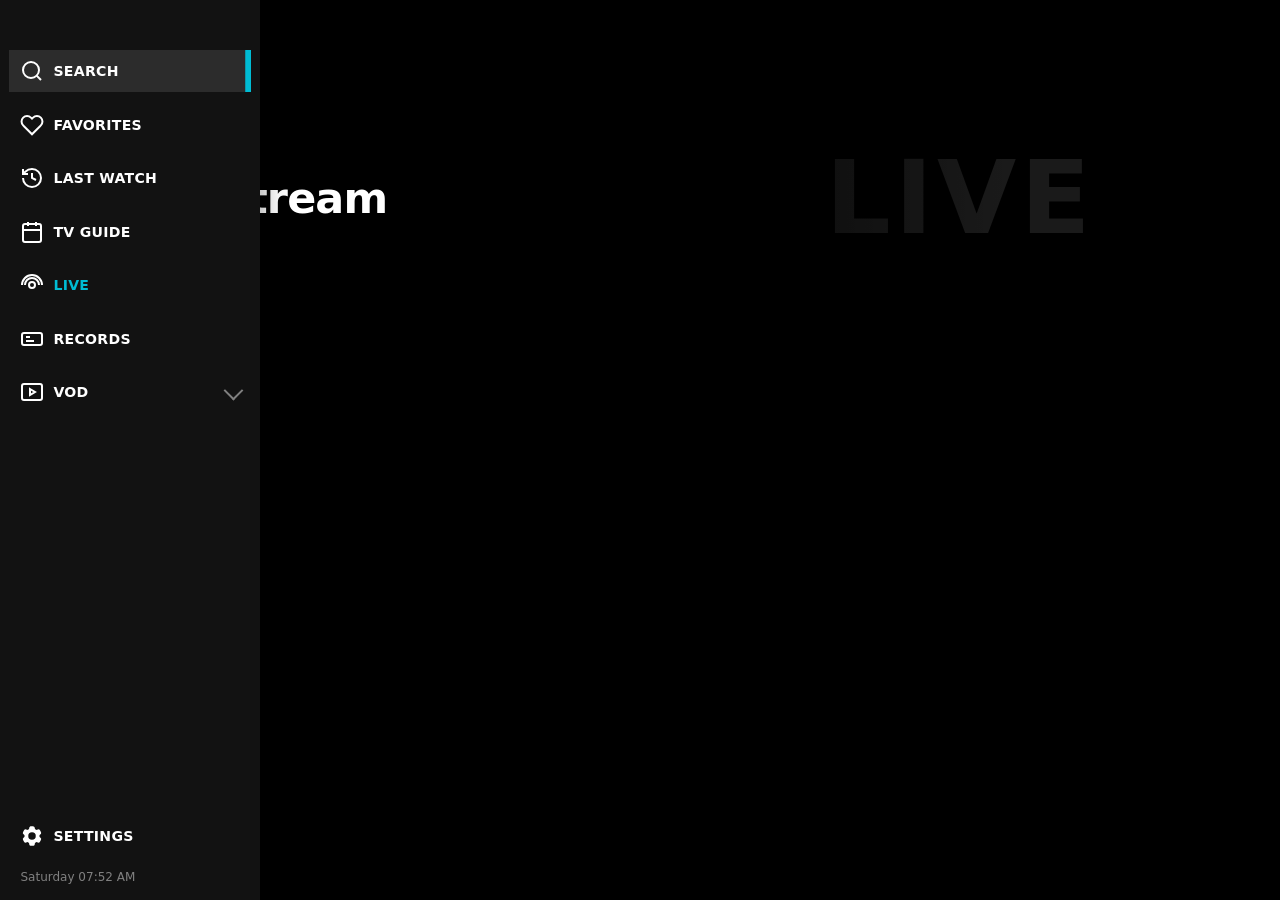
<file: index.html>
<!DOCTYPE html>
<html lang="en" dir="ltr">
<head>
    <meta charset="UTF-8" />
    <meta name="viewport" content="width=device-width, initial-scale=1, maximum-scale=1, user-scalable=0" />
    <title>newtv</title>
    <link rel="stylesheet" type="text/css" href="css/style.css" />
</head>
<body>
    <!-- Sign-in UI temporarily disabled in JS (SKIP_SIGNIN); kept for easy restore -->
    <div id="view-login" class="view view--login" hidden>
        <div class="login-bg" aria-hidden="true"></div>
        <div class="login-scrim" aria-hidden="true"></div>
        <div class="login-frame">
            <div class="login-flags">
                <button type="button" id="login-lang-he" class="login-flag" title="Hebrew">עברית</button>
                <button type="button" id="login-lang-en" class="login-flag login-flag--secondary" title="English">EN</button>
            </div>
            <div class="login-card">
                <p id="login-hello" class="login-hello">Hello! Welcome to</p>
                <div class="login-brand">
                    <span class="login-brand__sdarot">SDAROT</span><span class="login-brand__tv">TV</span>
                </div>
                <p id="login-subtitle" class="login-subtitle">Please sign in to your account.</p>

                <div class="login-field">
                    <span class="login-field__icon login-field__icon--link" aria-hidden="true"></span>
                    <input id="login-base" class="login-field__input" type="url" inputmode="url" autocomplete="off" placeholder="Panel URL" />
                </div>
                <div class="login-field">
                    <span class="login-field__icon login-field__icon--user" aria-hidden="true"></span>
                    <input id="login-user" class="login-field__input" type="text" autocomplete="username" placeholder="Username" />
                </div>
                <div class="login-field">
                    <span class="login-field__icon login-field__icon--lock" aria-hidden="true"></span>
                    <input id="login-pass" class="login-field__input" type="password" autocomplete="current-password" placeholder="Password" />
                </div>

                <p id="login-error" class="login-error" hidden></p>
                <div id="login-progress" class="login-progress" hidden></div>

                <button type="button" id="login-btn" class="login-btn login-btn--primary">Login</button>
                <button type="button" id="login-qr" class="login-btn">Login with QR code</button>
            </div>
            <div class="login-footer">
                <button type="button" id="login-reset" class="login-btn login-btn--small">Reset password</button>
                <p id="login-build" class="login-build"></p>
            </div>
        </div>
    </div>

    <!-- Main: activity_main — content gutter + overlapping sidebar -->
    <div id="view-app" class="view view--app">
        <div id="shell" class="shell shell--sidebar-focused">
            <main id="main-content" class="main-content" aria-label="Content">
                <div id="live-hub-vod-bg" class="main-content__vod-bg" hidden aria-hidden="true"></div>
                <header class="main-content__header">
                    <div id="live-hub-hero" class="live-hub-hero" hidden>
                        <div class="live-hub-hero__text">
                            <p id="live-hub-kicker" class="live-hub-hero__kicker"></p>
                            <h2 id="live-hub-headline" class="live-hub-hero__headline"></h2>
                            <p id="live-hub-tmdb" class="live-hub-hero__tmdb" hidden></p>
                            <p id="live-hub-meta" class="live-hub-hero__meta"></p>
                            <p id="live-hub-desc" class="live-hub-hero__desc"></p>
                            <p id="live-hub-duration" class="live-hub-hero__duration" hidden></p>
                        </div>
                        <div class="live-hub-hero__thumbwrap">
                            <div class="live-hub-hero__thumbgrad" aria-hidden="true"></div>
                            <div id="live-hub-preview" class="live-hub-preview">
                                <span id="live-hub-preview-fallback" class="live-hub-preview__fallback">LIVE</span>
                                <img id="live-hub-preview-img" class="live-hub-preview__img" alt="" decoding="async" />
                            </div>
                        </div>
                    </div>
                    <div id="main-content-headings" class="main-content-headings">
                        <h2 id="content-title" class="main-content__title"></h2>
                        <p id="content-sub" class="main-content__sub"></p>
                    </div>
                </header>
                <div id="series-detail-panel" class="series-detail-panel" hidden>
                    <div id="series-detail-bg" class="series-detail-panel__bg" aria-hidden="true"></div>
                    <div class="series-detail-panel__inner">
                        <div class="series-detail-panel__row">
                            <div
                                id="series-detail-poster"
                                class="series-detail-panel__poster"
                                role="img"
                                aria-hidden="true"
                            ></div>
                            <div class="series-detail-panel__copy">
                                <div class="series-detail-panel__toolbar">
                                    <button
                                        type="button"
                                        id="series-detail-fav"
                                        class="series-detail-panel__icon-btn"
                                        aria-label="Favorite"
                                    >
                                        <span class="series-detail-panel__icon" data-series-fav-icon></span>
                                    </button>
                                    <button
                                        type="button"
                                        id="series-detail-sort"
                                        class="series-detail-panel__icon-btn"
                                        aria-label="Sort episodes"
                                    >
                                        <span class="series-detail-panel__icon" data-series-sort-icon></span>
                                    </button>
                                </div>
                                <p id="series-detail-kicker" class="series-detail-panel__kicker"></p>
                                <h2 id="series-detail-title" class="series-detail-panel__title"></h2>
                                <p id="series-detail-meta" class="series-detail-panel__meta"></p>
                                <p id="series-detail-plot" class="series-detail-panel__plot"></p>
                            </div>
                        </div>
                    </div>
                </div>
                <p id="app-error" class="banner banner--error" hidden></p>
                <div
                    id="app-loading"
                    class="app-loading-overlay"
                    hidden
                    role="status"
                    aria-live="polite"
                    aria-label="Loading"
                >
                    <div class="app-loading-overlay__spinner" aria-hidden="true"></div>
                </div>
                <div id="list" class="content-list" role="listbox"></div>
            </main>

            <aside id="iptv-sidebar" class="iptv-sidebar" aria-label="Navigation">
                <div class="iptv-sidebar__inner">
                    <button type="button" class="sidebar-row" data-sidebar-focus data-nav="search">
                        <span class="sidebar-row__icon" data-icon="search"></span>
                        <span class="sidebar-row__label" data-i18n="search">SEARCH</span>
                    </button>
                    <button type="button" class="sidebar-row" data-sidebar-focus data-nav="favorites">
                        <span class="sidebar-row__icon" data-icon="heart"></span>
                        <span class="sidebar-row__label" data-i18n="favorites">FAVORITES</span>
                    </button>
                    <button type="button" class="sidebar-row" data-sidebar-focus data-nav="lastwatch">
                        <span class="sidebar-row__icon" data-icon="history"></span>
                        <span class="sidebar-row__label" data-i18n="lastwatch">LAST WATCH</span>
                    </button>
                    <button type="button" class="sidebar-row" data-sidebar-focus data-nav="tvguide">
                        <span class="sidebar-row__icon" data-icon="guide"></span>
                        <span class="sidebar-row__label" data-i18n="tvguide">TV GUIDE</span>
                    </button>

                    <button type="button" class="sidebar-row sidebar-row--live" data-sidebar-focus data-nav="live">
                        <span class="sidebar-row__icon" data-icon="live"></span>
                        <span class="live-chip">LIVE</span>
                        <span class="sidebar-row__label" data-i18n="live">LIVE</span>
                    </button>

                    <button type="button" class="sidebar-row" data-sidebar-focus data-nav="records">
                        <span class="sidebar-row__icon" data-icon="records"></span>
                        <span class="sidebar-row__label" data-i18n="records">RECORDS</span>
                    </button>

                    <button type="button" class="sidebar-row sidebar-row--vod" data-sidebar-focus data-nav="vod" id="row-vod">
                        <span class="sidebar-row__icon" data-icon="vod"></span>
                        <span class="sidebar-row__label" data-i18n="vod">VOD</span>
                        <span class="sidebar-row__chevron" aria-hidden="true"></span>
                    </button>
                    <div id="sidebar-vod-submenu" class="sidebar-vod-submenu" hidden>
                        <button type="button" class="sidebar-row sidebar-row--sub" data-sidebar-focus data-nav="vod-series">
                            <span class="sidebar-row__label" data-i18n="vod_series">SERIES</span>
                        </button>
                        <button type="button" class="sidebar-row sidebar-row--sub" data-sidebar-focus data-nav="vod-movies">
                            <span class="sidebar-row__label" data-i18n="vod_movies">MOVIES</span>
                        </button>
                    </div>

                    <div class="sidebar-spacer" aria-hidden="true"></div>

                    <button type="button" class="sidebar-row" data-sidebar-focus data-nav="settings">
                        <span class="sidebar-row__icon" data-icon="settings"></span>
                        <span class="sidebar-row__label" data-i18n="settings">SETTINGS</span>
                    </button>

                    <div class="sidebar-footer">
                        <span id="sidebar-clock" class="sidebar-clock"></span>
                    </div>
                </div>
            </aside>
        </div>
    </div>

    <div id="view-player" class="view view--player" hidden>
        <video id="video" class="video" playsinline></video>
        <div class="player-hud">
            <p id="player-title" class="player-hud__title"></p>
            <p id="player-error" class="banner banner--error" hidden></p>
            <p class="player-hud__hint">BACK to stop</p>
        </div>
    </div>

    <script src="vendor/hls.min.js"></script>
    <script type="module" src="js/app.js"></script>
</body>
</html>
</file>
<file: css/style.css>
/* Aligned with Android New_TV_App colors.xml + dimens + login/sidebar layouts */

:root {
  --sidebar-bg: #121212;
  --sidebar-text-primary: #ffffff;
  --sidebar-text-muted: #808080;
  --sidebar-accent-cyan: #00bcd4;
  --sidebar-row-focus-bg: #2c2c2c;
  --content-bg: #000000;
  --login-scrim: rgba(0, 0, 0, 0.7);
  --vod-tmdb: #ffeb3b;

  /*
   * Fluid layout for TV / emulator: scale with viewport instead of fixed px.
   * Expanded rail is wider for labels + icons at a comfortable reading size.
   */
  --sidebar-width-expanded: clamp(300px, 15vw, 520px);
  --sidebar-width-collapsed: clamp(72px, 4vw, 108px);
  --content-gutter: var(--sidebar-width-collapsed);

  --sidebar-row-h: clamp(44px, 3.6vh, 64px);
  --sidebar-pad-x: clamp(10px, 0.9vw, 18px);
  --sidebar-icon: clamp(20px, 1.4vw, 30px);
  --sidebar-icon-gap: clamp(8px, 0.7vw, 14px);
  --sidebar-sub-pad: clamp(32px, 2.6vw, 52px);
  /* Space above first nav row (Search) and between stacked rows */
  --sidebar-search-margin-top: clamp(22px, 3.8vh, 52px);
  --sidebar-row-gap: clamp(12px, 1.35vh, 22px);

  --sidebar-font-label: clamp(13px, 1.02vw, 20px);
  --sidebar-font-clock: clamp(12px, 0.88vw, 16px);
  --sidebar-focus-bar: clamp(5px, 0.45vw, 10px);
  /* TV: thicker cyan focus so focused tile is obvious from a distance */
  --focus-cyan-glow: clamp(4px, 0.42vw, 9px);
  --focus-cyan-glow-strong: clamp(6px, 0.55vw, 12px);
}

* {
  box-sizing: border-box;
}

html,
body {
  margin: 0;
  width: 100%;
  height: 100%;
  overflow: hidden;
  font-size: clamp(16px, 1vw, 28px);
  font-family: system-ui, "Segoe UI", "Roboto", sans-serif;
  background: #000;
  color: var(--sidebar-text-primary);
}

button {
  font: inherit;
  color: inherit;
  background: none;
  border: none;
  padding: 0;
  cursor: pointer;
}

.view {
  position: absolute;
  inset: 0;
}

/* ——— Login (activity_login) ——— */
.view--login {
  background: #000;
}

.login-bg {
  position: absolute;
  inset: 0;
  background: radial-gradient(ellipse 120% 80% at 50% 20%, #2a1518 0%, #0a0608 45%, #000 100%);
}

.login-scrim {
  position: absolute;
  inset: 0;
  background: var(--login-scrim);
}

.login-frame {
  position: relative;
  z-index: 1;
  height: 100%;
  padding: clamp(16px, 3.3vh, 40px) clamp(18px, 2.5vw, 56px)
    clamp(12px, 1.9vh, 24px);
  display: flex;
  flex-direction: column;
}

.login-flags {
  display: flex;
  gap: clamp(10px, 0.9vw, 20px);
}

.login-flag {
  width: clamp(40px, 3.4vw, 68px);
  height: clamp(40px, 3.4vw, 68px);
  border-radius: 50%;
  border: 2px solid rgba(255, 255, 255, 0.35);
  background: rgba(0, 0, 0, 0.35);
  font-size: clamp(10px, 0.72vw, 14px);
  font-weight: 700;
  color: #fff;
}

.login-flag:focus {
  outline: none;
  border-color: var(--sidebar-accent-cyan);
  box-shadow: 0 0 0 2px rgba(0, 188, 212, 0.35);
}

.login-card {
  flex: 1;
  display: flex;
  flex-direction: column;
  align-items: center;
  justify-content: center;
  max-width: clamp(390px, 36vw, 760px);
  min-width: min(clamp(300px, 28vw, 560px), 100%);
  margin: 0 auto;
  width: 100%;
}

.login-hello {
  margin: 0;
  font-size: clamp(16px, 1.3vw, 30px);
  color: #fff;
}

.login-brand {
  margin-top: 6px;
  line-height: 1.1;
}

.login-brand__sdarot {
  font-size: clamp(28px, 2.3vw, 54px);
  font-weight: 700;
  color: #fff;
}

.login-brand__tv {
  font-size: clamp(28px, 2.3vw, 54px);
  font-weight: 700;
  color: var(--sidebar-accent-cyan);
  margin-left: clamp(5px, 0.45vw, 10px);
}

.login-subtitle {
  margin: clamp(8px, 1vh, 14px) 0 0;
  font-size: clamp(12px, 0.95vw, 20px);
  color: rgba(255, 255, 255, 0.8);
}

.login-field {
  display: flex;
  align-items: center;
  width: 100%;
  height: clamp(44px, 4.8vh, 72px);
  margin-top: clamp(10px, 1.3vh, 18px);
  padding: 0 clamp(12px, 1.1vw, 22px);
  border-radius: clamp(12px, 1vw, 18px);
  background: rgba(26, 26, 26, 0.6);
  border: 1px solid #444;
}

.login-field:first-of-type {
  margin-top: clamp(16px, 2.5vh, 30px);
}

.login-field:focus-within {
  border-width: 2px;
  border-color: var(--sidebar-accent-cyan);
  background: rgba(26, 26, 26, 0.8);
}

.login-field__icon {
  flex-shrink: 0;
  width: clamp(18px, 1.45vw, 30px);
  height: clamp(18px, 1.45vw, 30px);
  margin-right: clamp(8px, 0.8vw, 14px);
  opacity: 0.95;
  background: currentColor;
  -webkit-mask: no-repeat center / contain;
  mask: no-repeat center / contain;
}

.login-field__icon--user {
  -webkit-mask-image: url("data:image/svg+xml,%3Csvg xmlns='http://www.w3.org/2000/svg' viewBox='0 0 24 24' fill='none' stroke='white' stroke-width='2'%3E%3Cpath d='M20 21v-2a4 4 0 0 0-4-4H8a4 4 0 0 0-4 4v2'/%3E%3Ccircle cx='12' cy='7' r='4'/%3E%3C/svg%3E");
  mask-image: url("data:image/svg+xml,%3Csvg xmlns='http://www.w3.org/2000/svg' viewBox='0 0 24 24' fill='none' stroke='white' stroke-width='2'%3E%3Cpath d='M20 21v-2a4 4 0 0 0-4-4H8a4 4 0 0 0-4 4v2'/%3E%3Ccircle cx='12' cy='7' r='4'/%3E%3C/svg%3E");
}

.login-field__icon--lock {
  -webkit-mask-image: url("data:image/svg+xml,%3Csvg xmlns='http://www.w3.org/2000/svg' viewBox='0 0 24 24' fill='none' stroke='white' stroke-width='2'%3E%3Crect x='3' y='11' width='18' height='11' rx='2'/%3E%3Cpath d='M7 11V7a5 5 0 0 1 10 0v4'/%3E%3C/svg%3E");
  mask-image: url("data:image/svg+xml,%3Csvg xmlns='http://www.w3.org/2000/svg' viewBox='0 0 24 24' fill='none' stroke='white' stroke-width='2'%3E%3Crect x='3' y='11' width='18' height='11' rx='2'/%3E%3Cpath d='M7 11V7a5 5 0 0 1 10 0v4'/%3E%3C/svg%3E");
}

.login-field__icon--link {
  -webkit-mask-image: url("data:image/svg+xml,%3Csvg xmlns='http://www.w3.org/2000/svg' viewBox='0 0 24 24' fill='none' stroke='white' stroke-width='2'%3E%3Cpath d='M10 13a5 5 0 0 0 7.07 0l1.42-1.42a5 5 0 0 0-7.07-7.07l-1.06 1.06'/%3E%3Cpath d='M14 11a5 5 0 0 0-7.07 0L5.5 12.42a5 5 0 0 0 7.07 7.07l1.06-1.06'/%3E%3C/svg%3E");
  mask-image: url("data:image/svg+xml,%3Csvg xmlns='http://www.w3.org/2000/svg' viewBox='0 0 24 24' fill='none' stroke='white' stroke-width='2'%3E%3Cpath d='M10 13a5 5 0 0 0 7.07 0l1.42-1.42a5 5 0 0 0-7.07-7.07l-1.06 1.06'/%3E%3Cpath d='M14 11a5 5 0 0 0-7.07 0L5.5 12.42a5 5 0 0 0 7.07 7.07l1.06-1.06'/%3E%3C/svg%3E");
}

.login-field__input {
  flex: 1;
  min-width: 0;
  border: none;
  background: transparent;
  color: #fff;
  font-size: clamp(14px, 1.02vw, 22px);
  outline: none;
}

.login-field__input::placeholder {
  color: rgba(255, 255, 255, 0.53);
}

.login-error {
  margin: clamp(8px, 1vh, 14px) 0 0;
  width: 100%;
  text-align: center;
  color: #ff8a80;
  font-size: clamp(12px, 0.85vw, 18px);
}

.login-progress {
  margin-top: clamp(10px, 1.4vh, 18px);
  width: clamp(26px, 2.3vw, 44px);
  height: clamp(26px, 2.3vw, 44px);
  border: 3px solid rgba(0, 188, 212, 0.25);
  border-top-color: var(--sidebar-accent-cyan);
  border-radius: 50%;
  animation: spin 0.8s linear infinite;
}

@keyframes spin {
  to {
    transform: rotate(360deg);
  }
}

.login-btn {
  width: 100%;
  height: clamp(44px, 4.8vh, 72px);
  margin-top: clamp(8px, 1.2vh, 16px);
  border-radius: clamp(12px, 1vw, 18px);
  background: rgba(26, 26, 26, 0.6);
  border: 1px solid var(--sidebar-accent-cyan);
  color: #fff;
  font-size: clamp(14px, 1.02vw, 22px);
}

.login-btn:first-of-type {
  margin-top: clamp(8px, 1.2vh, 16px);
}

.login-btn--primary {
  margin-top: clamp(8px, 1.2vh, 16px);
}

.login-btn:focus {
  outline: none;
  border-width: 2px;
  background: rgba(30, 42, 44, 0.8);
  box-shadow: 0 0 0 2px rgba(0, 188, 212, 0.25);
}

.login-btn:disabled {
  opacity: 0.45;
}

.login-btn--small {
  width: auto;
  min-height: clamp(38px, 3.8vh, 56px);
  height: auto;
  padding: clamp(8px, 0.8vh, 12px) clamp(14px, 1.2vw, 26px);
  font-size: clamp(12px, 0.84vw, 16px);
}

.login-footer {
  align-self: flex-end;
  display: flex;
  flex-direction: column;
  align-items: flex-end;
  gap: clamp(6px, 0.8vh, 12px);
  margin-top: auto;
  padding-bottom: clamp(6px, 0.8vh, 12px);
}

.login-build {
  margin: 0;
  font-size: clamp(10px, 0.72vw, 14px);
  color: rgba(255, 255, 255, 0.6);
}

/* ——— Main shell (activity_main) ——— */
.shell {
  position: relative;
  width: 100%;
  height: 100%;
}

.main-content {
  position: absolute;
  inset: 0;
  margin-left: var(--content-gutter);
  padding: clamp(14px, 1.6vh, 28px) clamp(16px, 1.5vw, 36px)
    clamp(16px, 1.8vh, 32px);
  background: var(--content-bg);
  overflow: hidden;
  display: flex;
  flex-direction: column;
}

/* VOD hub: focused poster fills entire main column (hero + list), not only hero */
.main-content__vod-bg {
  position: absolute;
  z-index: 0;
  pointer-events: none;
  background-color: #0a0a0a;
  background-repeat: no-repeat;
  background-size: cover;
  background-position: center center;
  top: calc(-1 * clamp(14px, 1.6vh, 28px));
  left: calc(-1 * clamp(16px, 1.5vw, 36px));
  right: calc(-1 * clamp(16px, 1.5vw, 36px));
  bottom: calc(-1 * clamp(16px, 1.8vh, 32px));
}

.main-content__vod-bg::after {
  content: "";
  position: absolute;
  inset: 0;
  background:
    radial-gradient(
      ellipse 120% 90% at 70% 28%,
      rgba(0, 0, 0, 0.18) 0%,
      rgba(0, 0, 0, 0.55) 52%,
      rgba(0, 0, 0, 0.88) 100%
    ),
    linear-gradient(
      180deg,
      rgba(0, 0, 0, 0.45) 0%,
      transparent 42%,
      rgba(0, 0, 0, 0.78) 100%
    );
}

.main-content__vod-bg[hidden] {
  display: none !important;
}

.main-content--vod-fullbg,
.main-content--series-detail-fullbg {
  background: transparent;
}

.main-content--vod-fullbg .main-content__header,
.main-content--vod-fullbg .banner,
.main-content--vod-fullbg #list,
.main-content--series-detail-fullbg .main-content__header,
.main-content--series-detail-fullbg .banner,
.main-content--series-detail-fullbg #series-detail-panel,
.main-content--series-detail-fullbg #list {
  position: relative;
  z-index: 1;
}

.main-content--vod-fullbg.main-content--live-hub .main-content__header,
.main-content--series-detail-fullbg .main-content__header {
  background: transparent;
}

.main-content--series-detail-fullbg .series-detail-panel__bg {
  display: none;
}

.iptv-sidebar {
  position: absolute;
  left: 0;
  top: 0;
  bottom: 0;
  width: var(--sidebar-width-expanded);
  z-index: 8;
  background: var(--sidebar-bg);
  box-shadow: 4px 0 24px rgba(0, 0, 0, 0.35);
  transition: width 0.22s ease-out;
  overflow: hidden;
}

.shell--content-focused .iptv-sidebar {
  width: var(--sidebar-width-collapsed);
}

.iptv-sidebar__inner {
  height: 100%;
  overflow-y: auto;
  overflow-x: hidden;
  padding: clamp(14px, 1.8vh, 26px) clamp(6px, 0.7vw, 12px)
    clamp(14px, 1.6vh, 24px);
  display: flex;
  flex-direction: column;
}

.sidebar-row {
  display: flex;
  align-items: center;
  gap: var(--sidebar-icon-gap);
  width: 100%;
  min-height: var(--sidebar-row-h);
  padding: 0 var(--sidebar-pad-x);
  text-align: left;
  color: var(--sidebar-text-primary);
  position: relative;
}

.iptv-sidebar__inner > .sidebar-row:first-child {
  margin-top: var(--sidebar-search-margin-top);
}

.sidebar-row + .sidebar-row {
  margin-top: var(--sidebar-row-gap);
}

.sidebar-row__icon {
  flex-shrink: 0;
  width: var(--sidebar-icon);
  height: var(--sidebar-icon);
  color: var(--sidebar-text-primary);
}

.sidebar-row__icon svg {
  width: 100%;
  height: 100%;
  display: block;
}

.sidebar-row__label {
  flex: 1;
  margin-left: 0;
  font-size: var(--sidebar-font-label);
  font-weight: 600;
  letter-spacing: 0.02em;
  text-transform: uppercase;
  white-space: nowrap;
  overflow: hidden;
  text-overflow: ellipsis;
  transition: opacity 0.15s ease;
}

.shell--content-focused .sidebar-row__label {
  opacity: 0;
  width: 0;
  margin-left: 0;
  flex: 0;
}

.sidebar-row--focus {
  background: var(--sidebar-row-focus-bg);
  box-shadow: inset calc(-1 * var(--sidebar-focus-bar)) 0 0
    var(--sidebar-accent-cyan);
}

.sidebar-row--nav-active .sidebar-row__label {
  color: var(--sidebar-accent-cyan);
}

.live-chip {
  flex-shrink: 0;
  min-width: clamp(30px, 2.2vw, 42px);
  min-height: clamp(16px, 1.35vh, 24px);
  padding: clamp(2px, 0.2vh, 4px) clamp(4px, 0.35vw, 6px);
  border-radius: 4px;
  border: 1px solid #b0b0b0;
  font-size: clamp(7px, 0.55vw, 10px);
  font-weight: 700;
  text-transform: uppercase;
  color: var(--sidebar-text-muted);
  text-align: center;
  line-height: 1.1;
}

.sidebar-row--live .sidebar-row__label {
  margin-left: 0;
}

/* Keep LIVE icon consistent in expanded and collapsed rails. */
.sidebar-row--live .sidebar-row__icon {
  display: block;
}

.sidebar-row--live .live-chip {
  display: none;
}

.sidebar-row__chevron {
  width: clamp(14px, 1.1vw, 20px);
  height: clamp(14px, 1.1vw, 20px);
  flex-shrink: 0;
  margin-left: 4px;
  border-right: 2px solid var(--sidebar-text-muted);
  border-bottom: 2px solid var(--sidebar-text-muted);
  transform: rotate(45deg) translateY(-2px);
  transition: transform 0.15s ease;
}

.iptv-sidebar--vod-open .sidebar-row--vod .sidebar-row__chevron {
  transform: rotate(225deg) translateY(-2px);
}

.shell--content-focused .sidebar-row__chevron {
  display: none;
}

.sidebar-vod-submenu {
  margin-top: var(--sidebar-row-gap);
  margin-bottom: clamp(10px, 1.25vh, 20px);
}

.sidebar-row--sub {
  padding-left: var(--sidebar-sub-pad);
}

.sidebar-row--sub .sidebar-row__label {
  margin-left: 0;
  color: var(--sidebar-text-muted);
  font-weight: 600;
}

.sidebar-row--sub.sidebar-row--focus .sidebar-row__label,
.sidebar-row--sub:hover .sidebar-row__label {
  color: var(--sidebar-text-primary);
}

.sidebar-spacer {
  flex: 1;
  min-height: clamp(28px, 4vh, 56px);
}

.sidebar-footer {
  padding: clamp(8px, 1.1vh, 16px) var(--sidebar-pad-x) 0;
}

.sidebar-clock {
  font-size: var(--sidebar-font-clock);
  color: var(--sidebar-text-muted);
  line-height: 1.35;
}

.shell--content-focused .sidebar-clock {
  display: none;
}

.main-content__header {
  flex-shrink: 0;
  margin-bottom: clamp(8px, 1vh, 16px);
}

.main-content-headings[hidden] {
  display: none !important;
}

.main-content--live-hub .main-content__header {
  margin: calc(-1 * clamp(14px, 1.6vh, 28px)) calc(-1 * clamp(16px, 1.5vw, 36px))
    clamp(8px, 1vh, 14px);
  padding: 0;
  margin-bottom: clamp(8px, 1vh, 16px);
  min-height: clamp(360px, 44vh, 640px);
  background: #000;
  overflow: hidden;
  display: flex;
  flex-direction: column;
}

.live-hub-hero {
  position: relative;
  display: flex;
  flex-direction: row;
  align-items: stretch;
  flex: 1 1 auto;
  width: 100%;
  min-height: clamp(360px, 42vh, 600px);
}

.live-hub-hero--vod .live-hub-hero__text {
  flex: 1 1 100%;
  max-width: 100%;
  min-width: 0;
  background: transparent;
  position: relative;
  z-index: 1;
}

.live-hub-hero--vod .live-hub-hero__thumbwrap {
  display: none;
}

.live-hub-hero--vod .live-hub-hero__headline,
.live-hub-hero--vod .live-hub-hero__kicker,
.live-hub-hero--vod .live-hub-hero__meta,
.live-hub-hero--vod .live-hub-hero__tmdb,
.live-hub-hero--vod .live-hub-hero__desc {
  text-shadow: 0 2px 18px rgba(0, 0, 0, 0.75);
}

.live-hub-hero--vod .live-hub-hero__desc {
  max-width: min(72ch, 92%);
}

.live-hub-hero[hidden] {
  display: none !important;
}

.main-content:not(.main-content--live-hub) .live-hub-hero {
  display: none !important;
}

.live-hub-hero__text {
  flex: 1 1 auto;
  min-width: 0;
  background: #000;
  padding: clamp(22px, 2.8vh, 40px) clamp(16px, 1.6vw, 28px)
    clamp(22px, 2.8vh, 40px) clamp(28px, 3vw, 56px);
  display: flex;
  flex-direction: column;
  justify-content: center;
  gap: clamp(10px, 1.2vh, 16px);
  z-index: 1;
}

.live-hub-hero__kicker {
  margin: 0;
  font-size: clamp(1rem, 0.9vw + 0.55rem, 1.4rem);
  font-weight: 700;
  color: #fff;
  line-height: 1.25;
}

.live-hub-hero__headline {
  margin: 0;
  font-size: clamp(1.85rem, 2.1vw + 1rem, 3rem);
  font-weight: 700;
  color: #fff;
  line-height: 1.12;
  letter-spacing: -0.02em;
}

.live-hub-hero__tmdb {
  margin: 0;
  font-size: clamp(1rem, 0.75vw + 0.65rem, 1.35rem);
  font-weight: 700;
  color: var(--vod-tmdb);
  line-height: 1.3;
}

.live-hub-hero__tmdb[hidden] {
  display: none !important;
}

.live-hub-hero__meta {
  margin: 0;
  font-size: clamp(0.95rem, 0.6vw + 0.65rem, 1.2rem);
  color: #a8a8a8;
  line-height: 1.35;
}

.live-hub-hero__desc {
  margin: clamp(6px, 0.7vh, 12px) 0 0;
  font-size: clamp(0.95rem, 0.5vw + 0.62rem, 1.12rem);
  color: #fff;
  line-height: 1.45;
  max-width: 52ch;
}

.live-hub-hero__desc[hidden] {
  display: none !important;
}

.live-hub-hero__duration {
  margin: clamp(6px, 0.8vh, 12px) 0 0;
  font-size: clamp(0.85rem, 0.45vw + 0.55rem, 1.05rem);
  color: #a8a8a8;
}

.live-hub-hero__duration[hidden] {
  display: none !important;
}

.live-hub-hero__thumbwrap {
  flex: 0 0 50vw;
  min-width: 0;
  position: relative;
  align-self: stretch;
  min-height: clamp(320px, 40vh, 580px);
}

.live-hub-hero__thumbgrad {
  position: absolute;
  left: 0;
  top: 0;
  bottom: 0;
  width: min(58%, 560px);
  z-index: 2;
  pointer-events: none;
  background: linear-gradient(
    90deg,
    #000 0%,
    rgba(0, 0, 0, 0.82) 22%,
    rgba(0, 0, 0, 0.35) 55%,
    transparent 100%
  );
}

.live-hub-preview {
  position: absolute;
  inset: 0;
  width: 100%;
  height: 100%;
  border-radius: 0;
  border: none;
  outline: none;
  background: transparent;
  display: flex;
  align-items: center;
  justify-content: center;
  overflow: hidden;
  pointer-events: none;
}

.live-hub-preview__fallback {
  font-size: clamp(48px, 8vw, 120px);
  line-height: 0.85;
  font-weight: 800;
  letter-spacing: 0.04em;
  color: rgba(255, 255, 255, 0.1);
  user-select: none;
}

.live-hub-preview__img {
  display: none;
  position: absolute;
  inset: 0;
  width: 100%;
  height: 100%;
  object-fit: fill;
  object-position: center;
  background: transparent;
}

.live-hub-preview--has-thumb .live-hub-preview__fallback {
  display: none;
}

.live-hub-preview--has-thumb .live-hub-preview__img {
  display: block;
}

.main-content__title {
  margin: 0;
  font-size: clamp(1.25rem, 1.35vw + 0.6rem, 2rem);
  font-weight: 700;
  color: #fff;
}

.main-content__sub {
  margin: 6px 0 0;
  font-size: clamp(1rem, 0.95vw + 0.55rem, 1.45rem);
  color: var(--sidebar-text-muted);
  line-height: 1.4;
  max-width: 85ch;
}

.banner {
  margin: 0 0 clamp(6px, 0.8vh, 12px);
  font-size: clamp(0.95rem, 0.58vw + 0.74rem, 1.25rem);
}

.banner--error {
  color: #ff8a80;
}

/* Full main-column loading (Live / VOD / Records / Guide) */
.app-loading-overlay {
  position: absolute;
  z-index: 24;
  inset: 0;
  margin: 0;
  display: flex;
  align-items: center;
  justify-content: center;
  background: #0a0a0a;
  pointer-events: none;
}

.app-loading-overlay[hidden] {
  display: none !important;
}

.app-loading-overlay__spinner {
  box-sizing: border-box;
  width: clamp(64px, 10vmin, 104px);
  height: clamp(64px, 10vmin, 104px);
  border-radius: 50%;
  border: clamp(6px, 0.9vmin, 10px) solid rgba(0, 188, 212, 0.18);
  border-top-color: var(--sidebar-accent-cyan);
  border-right-color: var(--sidebar-accent-cyan);
  animation: app-loading-spin 0.75s linear infinite;
}

@keyframes app-loading-spin {
  to {
    transform: rotate(360deg);
  }
}

.content-list {
  flex: 1;
  min-height: 0;
  overflow-y: auto;
  display: flex;
  flex-direction: column;
  gap: clamp(6px, 0.85vh, 12px);
}

.content-list--live-hub {
  overflow: hidden;
  display: flex;
  flex-direction: column;
  align-content: stretch;
  align-items: stretch;
  gap: clamp(6px, 0.75vh, 10px);
  flex: 1;
  min-height: 0;
}

.live-hub-categories {
  display: flex;
  flex-wrap: nowrap;
  gap: clamp(8px, 0.9vh, 12px);
  overflow-x: auto;
  overflow-y: hidden;
  scroll-padding-inline: 16px;
  padding: clamp(4px, 0.5vh, 8px) 0 clamp(6px, 0.7vh, 10px);
  flex-shrink: 0;
  min-height: clamp(40px, 4.5vh, 54px);
  align-items: center;
}

/*
 * Live hub grid: channel-style tiles (logo card + title; no description in grid).
 */
.live-hub-channels {
  display: grid;
  grid-template-columns: repeat(5, minmax(0, 1fr));
  grid-auto-rows: minmax(
    clamp(128px, calc((100vh - 300px) / 3), 210px),
    auto
  );
  column-gap: clamp(18px, 2.4vw, 36px);
  row-gap: clamp(22px, 2.6vh, 34px);
  flex: 1;
  min-height: 0;
  overflow-x: hidden;
  overflow-y: auto;
  align-content: start;
  -webkit-overflow-scrolling: touch;
  overflow-anchor: none;
}

.content-list__item {
  display: flex;
  flex-direction: column;
  align-items: flex-start;
  gap: 4px;
  width: 100%;
  padding: clamp(10px, 1.1vh, 16px) clamp(12px, 1.1vw, 20px);
  border-radius: clamp(8px, 0.6vw, 12px);
  text-align: left;
  background: #1a1a1a;
  border: 1px solid #333;
  color: #fff;
}

.content-list__item--focus {
  border-color: var(--sidebar-accent-cyan);
  border-width: clamp(3px, 0.32vw, 5px);
  background: #1e2a2c;
  box-shadow:
    0 0 0 var(--focus-cyan-glow) rgba(0, 188, 212, 0.55),
    0 0 0 calc(var(--focus-cyan-glow) + clamp(2px, 0.2vw, 4px))
      rgba(0, 0, 0, 0.55);
}

.content-list__item--live-category {
  flex: 0 0 auto;
  width: auto;
  min-width: clamp(120px, 10vw, 200px);
  min-height: clamp(38px, 4vh, 50px);
  padding: clamp(6px, 0.75vh, 10px) clamp(14px, 1.2vw, 22px);
  border-radius: 999px;
  background: rgba(255, 255, 255, 0.08);
  /* Fixed thin width default + focus so strip height stays stable */
  border: clamp(2px, 0.2vw, 3px) solid rgba(255, 255, 255, 0.22);
  box-sizing: border-box;
  justify-content: center;
  align-items: center;
}

.content-list__item--live-category .content-list__item-text {
  font-size: clamp(0.88rem, 0.65vw + 0.62rem, 1.15rem);
  font-weight: 700;
  letter-spacing: 0.03em;
  text-transform: uppercase;
  color: rgba(255, 255, 255, 0.95);
  white-space: nowrap;
}

.content-list__item--live-category.content-list__item--selected {
  border-color: rgba(255, 255, 255, 0.5);
  background: rgba(255, 255, 255, 0.14);
}

/* Cyan focus — thin border + light outer ring (no heavy double stack) */
.content-list__item--live-category.content-list__item--focus {
  border-color: var(--sidebar-accent-cyan);
  background: rgba(0, 188, 212, 0.14);
  box-shadow: 0 0 0 clamp(1px, 0.12vw, 2px) rgba(0, 188, 212, 0.45);
}

.content-list__item--live-channel {
  width: 100%;
  min-height: clamp(150px, calc((100vh - 320px) / 3 - 8px), 260px);
  height: 100%;
  padding: clamp(10px, 1.2vh, 16px) clamp(10px, 1vw, 16px);
  border-radius: clamp(8px, 0.7vw, 12px);
  align-items: center;
  justify-content: flex-start;
  gap: clamp(8px, 0.9vh, 12px);
  background: linear-gradient(180deg, #1f1f24, #16161a);
}

.content-list__item-live-logo {
  width: 100%;
  flex: 1 1 auto;
  min-height: clamp(80px, 11vh, 150px);
  max-height: clamp(100px, 14vh, 180px);
  border-radius: clamp(6px, 0.45vw, 10px);
  background-color: #202025;
  background-position: center;
  background-repeat: no-repeat;
  background-size: contain;
  display: flex;
  align-items: center;
  justify-content: center;
  font-size: clamp(1rem, 0.8vw + 0.7rem, 1.28rem);
  font-weight: 700;
  color: rgba(255, 255, 255, 0.78);
}

.content-list__item-live-text {
  width: 100%;
  flex-shrink: 0;
  display: flex;
  flex-direction: column;
  gap: 4px;
}

.live-hub-channels .content-list__item--live-channel {
  min-height: unset;
  height: auto;
  padding: clamp(4px, 0.55vh, 8px) clamp(8px, 1.1vw, 16px);
  gap: clamp(6px, 0.85vh, 10px);
  background: transparent;
  border: none;
  border-radius: 0;
  align-items: center;
  justify-content: flex-start;
}

.live-hub-channels .content-list__item--live-channel.content-list__item--focus {
  border: none;
  background: transparent;
  box-shadow: none;
}

.live-hub-channels .content-list__item-live-logo {
  flex: 0 0 auto;
  width: 100%;
  aspect-ratio: 4 / 3;
  min-height: 0;
  max-height: none;
  background-color: #2d2d2d;
  border-radius: 0;
}

.live-hub-channels .content-list__item--vod-rating .content-list__item-live-logo {
  background-size: 100% 100%;
  background-position: center;
}

.content-list--vod-hub .live-hub-channels .content-list__item-live-logo {
  background-size: 100% 100%;
  background-position: center;
}

.live-hub-channels
  .content-list__item--live-channel.content-list__item--focus
  .content-list__item-live-logo {
  box-shadow:
    0 0 0 clamp(2px, 0.22vw, 4px) rgba(0, 0, 0, 0.65),
    0 0 0 var(--focus-cyan-glow-strong) var(--sidebar-accent-cyan);
}

.live-hub-channels .content-list__item-live-text {
  display: none;
}

.live-hub-channels .content-list__item--live-channel .content-list__item-text {
  width: auto;
  max-width: 100%;
  font-size: clamp(0.8rem, 0.45vw + 0.58rem, 0.95rem);
  line-height: 1.25;
  white-space: nowrap;
  overflow: hidden;
  text-overflow: ellipsis;
  text-align: center;
  color: #fff;
  font-weight: 500;
}

.content-list__item-tmdb {
  color: var(--vod-tmdb);
  font-weight: 700;
  font-size: clamp(0.78rem, 0.42vw + 0.55rem, 0.92rem);
  flex-shrink: 0;
}

.content-list__item--live-channel .content-list__item-text {
  width: 100%;
  font-size: clamp(0.78rem, 0.48vw + 0.62rem, 0.98rem);
  line-height: 1.25;
  white-space: nowrap;
  overflow: hidden;
  text-overflow: ellipsis;
}

.content-list__item--live-channel .content-list__item-detail {
  font-size: clamp(0.68rem, 0.34vw + 0.56rem, 0.84rem);
}

.content-list__item-text {
  font-size: clamp(1.05rem, 0.85vw + 0.74rem, 1.45rem);
  font-weight: 600;
}

.content-list__item-detail {
  font-size: clamp(0.9rem, 0.55vw + 0.64rem, 1.2rem);
  color: var(--sidebar-text-muted);
  line-height: 1.35;
}

.content-list__item--vod-rating .content-list__item-text {
  color: var(--vod-tmdb);
}

.live-hub-channels .content-list__item--vod-rating .content-list__item-text {
  color: #fff;
}

.list__empty {
  color: var(--sidebar-text-muted);
  margin: clamp(10px, 1.2vh, 22px) 0;
}

/* VOD series detail (seasons + episode wall) */
.main-content--series-detail #list.content-list--series-detail {
  flex: 1;
  min-height: 0;
  margin-top: clamp(20px, 3.2vh, 48px);
}

/* Season row: obvious focus ring when moving between pills (vs. selected = current episodes) */
.content-list--series-detail .live-hub-categories .content-list__item--live-category {
  border-color: rgba(255, 255, 255, 0.24);
  background: rgba(255, 255, 255, 0.07);
}

.content-list--series-detail
  .live-hub-categories
  .content-list__item--live-category.content-list__item--selected:not(
    .content-list__item--focus
  ) {
  border-color: rgba(255, 255, 255, 0.52);
  background: rgba(255, 255, 255, 0.12);
}

.content-list--series-detail
  .live-hub-categories
  .content-list__item--live-category.content-list__item--focus {
  border-color: var(--sidebar-accent-cyan);
  background: rgba(0, 188, 212, 0.2);
  box-shadow: 0 0 0 clamp(1px, 0.12vw, 2px) rgba(0, 188, 212, 0.5);
}

.series-detail-panel {
  position: relative;
  z-index: 2;
  flex-shrink: 0;
  margin-bottom: clamp(8px, 1vh, 14px);
  /* No card / preview chrome — full-column backdrop only */
  border-radius: 0;
  overflow: visible;
  min-height: 0;
}

.main-content--series-detail .series-detail-panel {
  margin-bottom: clamp(24px, 3.5vh, 52px);
}

.main-content--series-detail .series-detail-panel__inner {
  padding: clamp(22px, 2.6vh, 40px) clamp(16px, 1.6vw, 28px)
    clamp(10px, 1.2vh, 18px);
}

.main-content--series-detail .series-detail-panel__row {
  gap: clamp(20px, 2.4vw, 36px);
}

.main-content--series-detail .series-detail-panel__poster {
  flex: 0 0 clamp(148px, 17vw, 248px);
  width: clamp(148px, 17vw, 248px);
}

.main-content--series-detail .series-detail-panel__title {
  font-size: clamp(1.55rem, 1.45vw + 0.95rem, 2.35rem);
}

.main-content--series-detail .series-detail-panel__plot {
  font-size: clamp(0.92rem, 0.52vw + 0.65rem, 1.12rem);
  line-height: 1.5;
  max-width: 78ch;
}

.series-detail-panel__bg {
  position: absolute;
  inset: 0;
  z-index: 0;
  background-color: #0a0a0a;
  background-repeat: no-repeat;
  background-size: cover;
  background-position: center top;
  filter: brightness(0.4);
  opacity: 0.9;
  pointer-events: none;
}

.series-detail-panel__inner {
  position: relative;
  z-index: 1;
  padding: clamp(14px, 1.6vh, 22px) clamp(14px, 1.4vw, 24px);
  background: transparent;
}

.series-detail-panel__row {
  display: flex;
  flex-direction: row;
  align-items: flex-start;
  gap: clamp(16px, 2vw, 28px);
}

.series-detail-panel__poster {
  flex: 0 0 clamp(112px, 13vw, 188px);
  width: clamp(112px, 13vw, 188px);
  aspect-ratio: 1;
  border-radius: clamp(4px, 0.35vw, 8px);
  background-color: transparent;
  background-repeat: no-repeat;
  background-size: cover;
  background-position: center;
}

.series-detail-panel__copy {
  flex: 1 1 auto;
  min-width: 0;
}

.series-detail-panel__toolbar {
  display: flex;
  flex-direction: row;
  justify-content: flex-end;
  align-items: center;
  gap: clamp(8px, 1vw, 14px);
  margin-bottom: clamp(6px, 0.8vh, 12px);
}

.series-detail-panel__icon-btn {
  width: clamp(52px, 4.5vh, 72px);
  height: clamp(52px, 4.5vh, 72px);
  border-radius: 50%;
  border: 2px solid rgba(255, 255, 255, 0.28);
  background: rgba(0, 0, 0, 0.5);
  color: rgba(255, 255, 255, 0.82);
  padding: 0;
  cursor: pointer;
  display: flex;
  align-items: center;
  justify-content: center;
}

.series-detail-panel__icon-btn:focus {
  outline: none;
  border-color: var(--sidebar-accent-cyan);
  color: var(--sidebar-accent-cyan);
  box-shadow: 0 0 0 3px rgba(0, 188, 212, 0.35);
}

.series-detail-panel__icon-btn--active {
  background: rgba(0, 188, 212, 0.18);
}

.series-detail-panel__icon {
  display: flex;
  width: 58%;
  height: 58%;
  align-items: center;
  justify-content: center;
}

.series-detail-panel__icon svg {
  width: 100%;
  height: 100%;
}

.series-detail-panel__kicker {
  margin: 0 0 clamp(4px, 0.5vh, 8px);
  font-size: clamp(0.78rem, 0.5vw + 0.58rem, 0.95rem);
  font-weight: 800;
  letter-spacing: 0.14em;
  text-transform: uppercase;
  color: #e53935;
}

.series-detail-panel__title {
  margin: 0 0 clamp(6px, 0.7vh, 10px);
  font-size: clamp(1.35rem, 1.2vw + 0.85rem, 2rem);
  font-weight: 800;
  color: #fff;
  line-height: 1.15;
}

.series-detail-panel__meta {
  margin: 0 0 clamp(8px, 1vh, 14px);
  font-size: clamp(0.88rem, 0.55vw + 0.62rem, 1.05rem);
  color: #b0b0b0;
}

.series-detail-panel__plot {
  margin: 0;
  font-size: clamp(0.88rem, 0.48vw + 0.62rem, 1.05rem);
  color: #f2f2f2;
  line-height: 1.45;
  max-width: 72ch;
}

/* Same grid + tile geometry as VOD hub (.live-hub-channels); only episode labels stay visible */
.content-list--series-detail .live-hub-channels .content-list__item-live-logo {
  position: relative;
  overflow: hidden;
  background-size: 100% 100%;
  background-position: center;
}

.content-list--series-detail .live-hub-channels .content-list__item-live-text {
  display: flex;
  flex-direction: column;
  gap: 2px;
  padding: clamp(6px, 0.85vh, 10px) 0 0;
  width: 100%;
  background: transparent;
}

.content-list__item-text--series-ep-num {
  color: var(--sidebar-accent-cyan);
  font-weight: 700;
}

.content-list__item-progress-bar {
  position: absolute;
  left: 0;
  right: 0;
  bottom: 0;
  height: 4px;
  background: rgba(0, 0, 0, 0.55);
  pointer-events: none;
}

.content-list__item-progress-bar::after {
  content: "";
  display: block;
  height: 100%;
  width: var(--series-ep-pct, 0%);
  background: var(--sidebar-accent-cyan);
}

.content-list__item-progress-badge {
  position: absolute;
  top: clamp(4px, 0.5vh, 8px);
  right: clamp(4px, 0.5vw, 8px);
  font-size: clamp(0.58rem, 0.32vw + 0.48rem, 0.72rem);
  font-weight: 800;
  color: #fff;
  background: rgba(0, 0, 0, 0.62);
  padding: 2px 6px;
  border-radius: 4px;
  pointer-events: none;
}

/* Smaller TV / 720p */
@media (max-width: 1366px), (max-height: 760px) {
  .live-hub-channels {
    grid-template-columns: repeat(4, minmax(0, 1fr));
    grid-auto-rows: minmax(
      clamp(110px, calc((100vh - 260px) / 3), 190px),
      auto
    );
  }

  .content-list__item--live-channel {
    min-height: clamp(120px, calc((100vh - 260px) / 3 - 8px), 200px);
  }
}

@media (max-width: 1100px), (max-height: 680px) {
  .live-hub-channels {
    grid-template-columns: repeat(3, minmax(0, 1fr));
  }
}

/* Player */
.view--player {
  background: #000;
}

.video {
  position: absolute;
  inset: 0;
  width: 100%;
  height: 100%;
  object-fit: contain;
  background: #000;
}

.player-hud {
  position: absolute;
  left: 0;
  right: 0;
  bottom: 0;
  padding: clamp(10px, 1.4vh, 20px) clamp(14px, 1.5vw, 36px)
    clamp(12px, 1.8vh, 26px);
  background: linear-gradient(transparent, rgba(0, 0, 0, 0.88));
  pointer-events: none;
}

.player-hud__title {
  margin: 0 0 clamp(4px, 0.6vh, 10px);
  font-size: clamp(1rem, 0.78vw + 0.7rem, 1.45rem);
  font-weight: 700;
  text-shadow: 0 1px 4px #000;
}

.player-hud__hint {
  margin: clamp(6px, 0.8vh, 12px) 0 0;
  font-size: clamp(0.78rem, 0.35vw + 0.68rem, 1rem);
  color: #b0b0b0;
  text-shadow: 0 1px 3px #000;
}

/* 720p-friendly compact profile */
@media (max-width: 1366px), (max-height: 760px) {
  :root {
    --sidebar-width-expanded: clamp(260px, 18vw, 320px);
    --sidebar-width-collapsed: clamp(66px, 5.4vw, 86px);
    --sidebar-row-h: clamp(40px, 4.6vh, 50px);
    --sidebar-icon: clamp(20px, 2vw, 24px);
    --sidebar-font-label: clamp(12px, 1.1vw, 15px);
  }
}

/* 4K room-distance profile */
@media (min-width: 3000px) and (min-height: 1600px) {
  :root {
    --sidebar-width-expanded: clamp(340px, 11.5vw, 580px);
    --sidebar-width-collapsed: clamp(92px, 3.8vw, 132px);
    --sidebar-row-h: clamp(58px, 3.4vh, 80px);
    --sidebar-icon: clamp(26px, 1.2vw, 34px);
    --sidebar-font-label: clamp(17px, 0.72vw, 24px);
    --sidebar-font-brand: clamp(20px, 0.85vw, 28px);
  }
}
</file>
